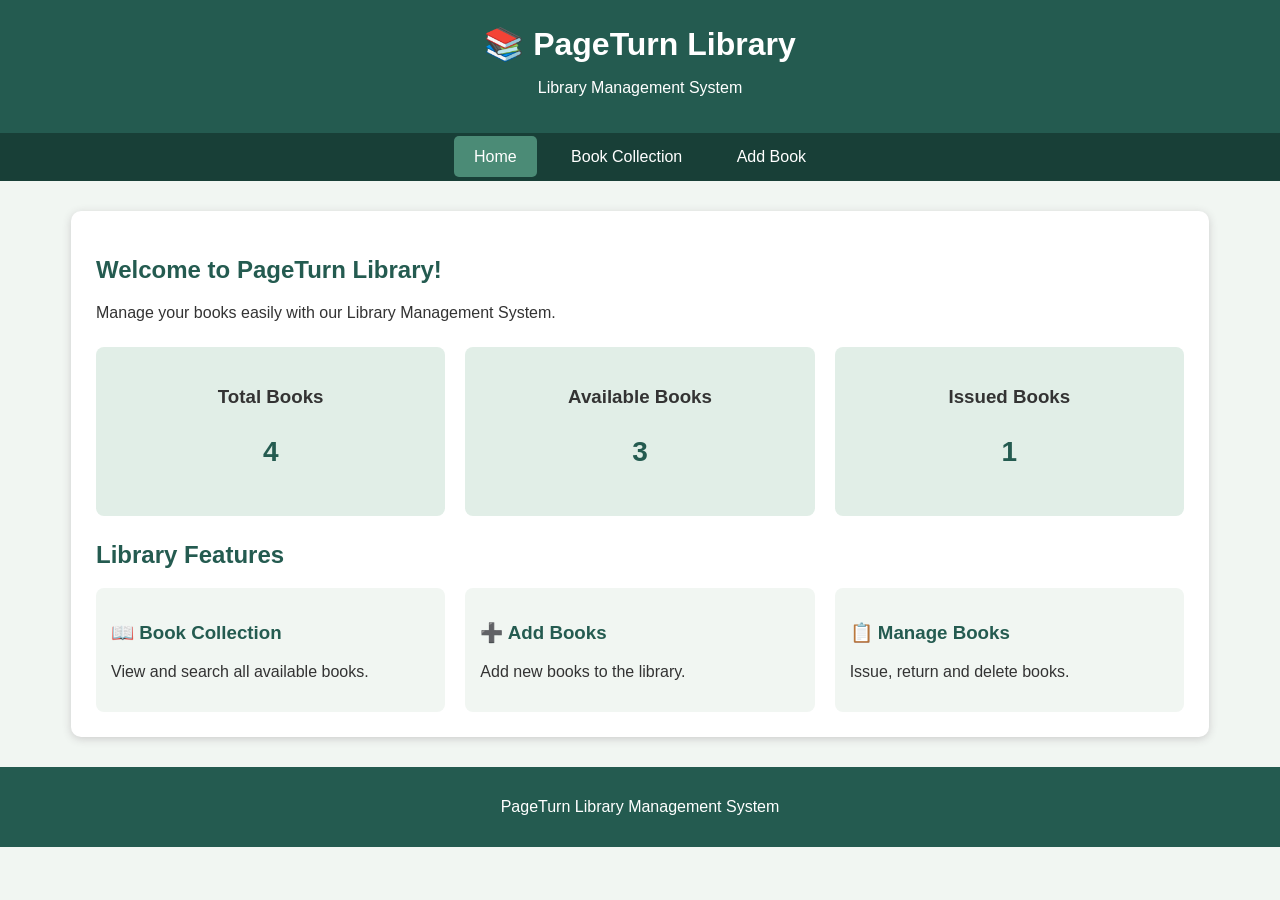
<file: index.html>
<!DOCTYPE html>
<html>
<head>
    <title>PageTurn Library</title>
    <link rel="stylesheet" href="5.css">
</head>
<body>

<header>
    <h1>📚 PageTurn Library</h1>
    <p>Library Management System</p>
</header>

<nav>
    <a href="index.html" class="active">Home</a>
    <a href="7.html">Book Collection</a>
    <a href="8.html">Add Book</a>
</nav>

<div class="container">
    <h2>Welcome to PageTurn Library!</h2>
    <p>Manage your books easily with our Library Management System.</p>

    <div class="cards">
        <div class="card">
            <h3>Total Books</h3>
            <p id="totalBooks">0</p>
        </div>

        <div class="card">
            <h3>Available Books</h3>
            <p id="availableBooks">0</p>
        </div>

        <div class="card">
            <h3>Issued Books</h3>
            <p id="issuedBooks">0</p>
        </div>
    </div>

    <h2>Library Features</h2>
    <div class="features">
        <div class="feature">
            <h3>📖 Book Collection</h3>
            <p>View and search all available books.</p>
        </div>

        <div class="feature">
            <h3>➕ Add Books</h3>
            <p>Add new books to the library.</p>
        </div>

        <div class="feature">
            <h3>📋 Manage Books</h3>
            <p>Issue, return and delete books.</p>
        </div>
    </div>
</div>

<footer>
    <p>PageTurn Library Management System</p>
</footer>

<script src="6.js"></script>
</body>
</html>
</file>
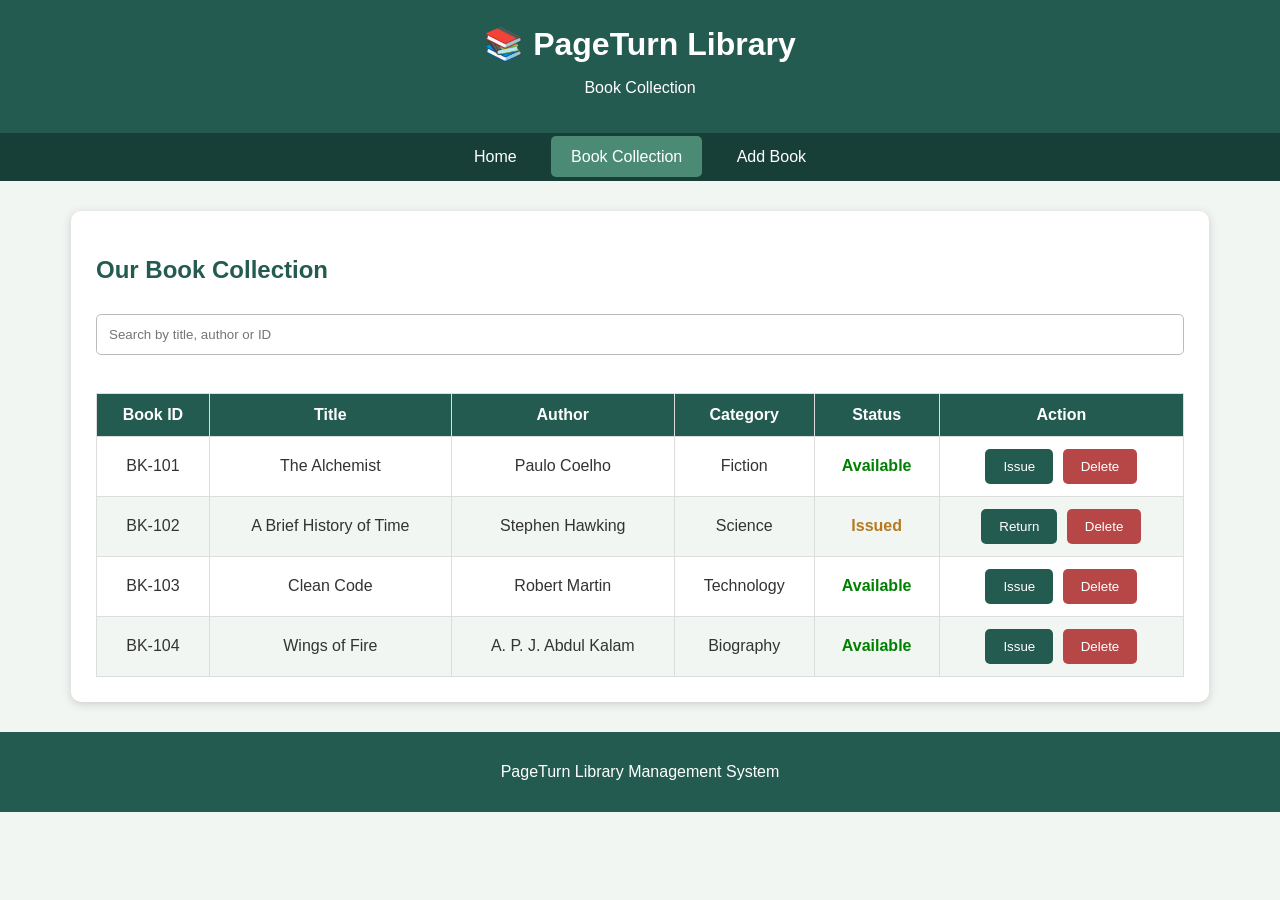
<file: 7.html>
<!DOCTYPE html>
<html>
<head>
    <title>Book Collection</title>
    <link rel="stylesheet" href="5.css">
</head>
<body>

<header>
    <h1>📚 PageTurn Library</h1>
    <p>Book Collection</p>
</header>

<nav>
    <a href="index.html">Home</a>
    <a href="7.html" class="active">Book Collection</a>
    <a href="8.html">Add Book</a>
</nav>

<div class="container">
    <h2>Our Book Collection</h2>

    <input type="text" id="searchInput"
    placeholder="Search by title, author or ID">

    <table>
        <thead>
            <tr>
                <th>Book ID</th>
                <th>Title</th>
                <th>Author</th>
                <th>Category</th>
                <th>Status</th>
                <th>Action</th>
            </tr>
        </thead>

        <tbody id="bookTable"></tbody>
    </table>
</div>

<footer>
    <p>PageTurn Library Management System</p>
</footer>

<script src="6.js"></script>
</body>
</html>
</file>
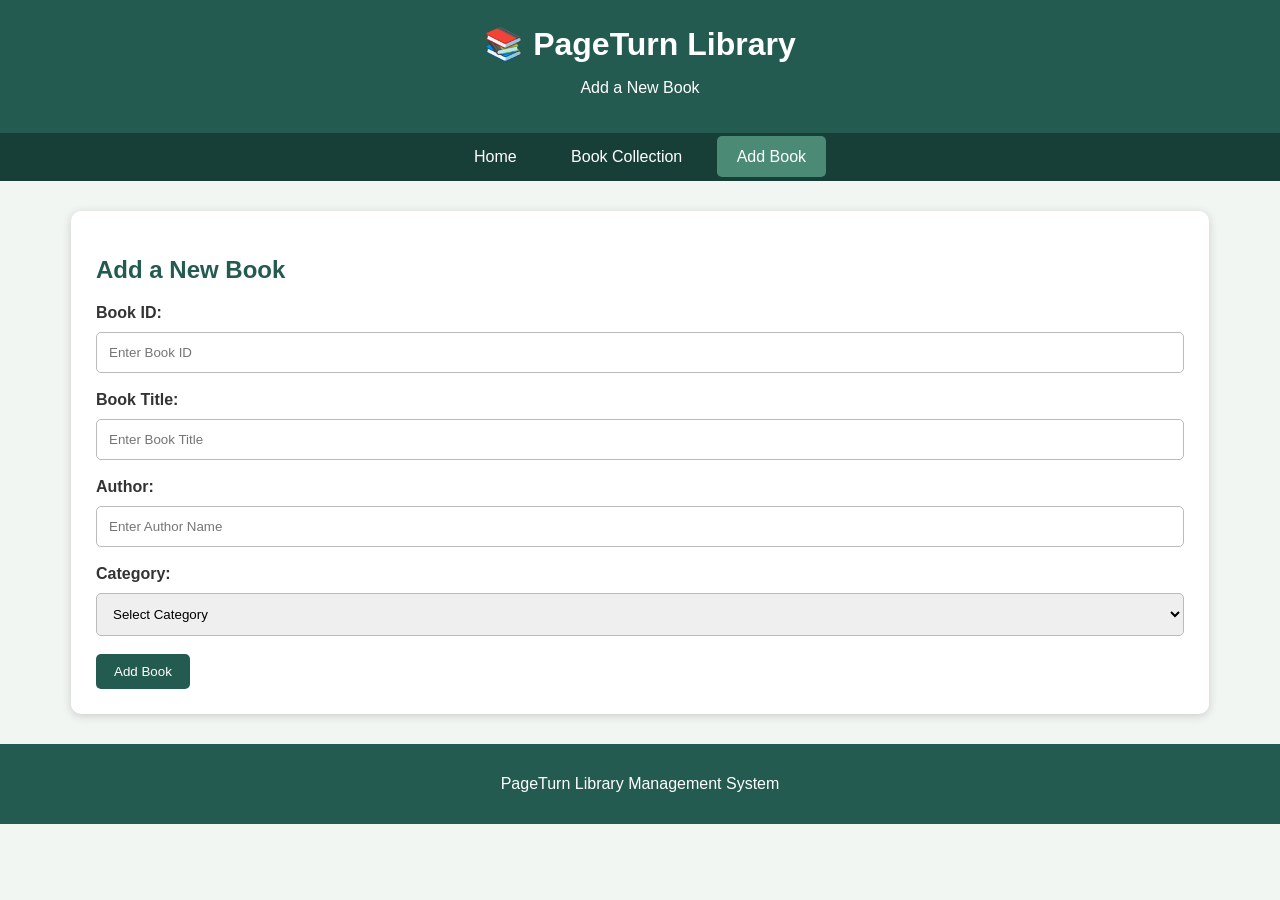
<file: 8.html>
<!DOCTYPE html>
<html>
<head>
    <title>Add Book</title>
    <link rel="stylesheet" href="5.css">
</head>
<body>

<header>
    <h1>📚 PageTurn Library</h1>
    <p>Add a New Book</p>
</header>

<nav>
    <a href="index.html">Home</a>
    <a href="7.html">Book Collection</a>
    <a href="8.html" class="active">Add Book</a>
</nav>

<div class="container">
    <h2>Add a New Book</h2>

    <form id="bookForm">

        <label>Book ID:</label>
        <input type="text" id="bookId"
        placeholder="Enter Book ID" required>

        <label>Book Title:</label>
        <input type="text" id="bookTitle"
        placeholder="Enter Book Title" required>

        <label>Author:</label>
        <input type="text" id="bookAuthor"
        placeholder="Enter Author Name" required>

        <label>Category:</label>
        <select id="bookCategory" required>
            <option value="">Select Category</option>
            <option>Fiction</option>
            <option>Science</option>
            <option>Technology</option>
            <option>History</option>
            <option>Biography</option>
            <option>Education</option>
            <option>Literature</option>
        </select>

        <button type="submit">Add Book</button>

    </form>
</div>

<footer>
    <p>PageTurn Library Management System</p>
</footer>

<script src="6.js"></script>
</body>
</html>
</file>
<file: 5.css>
/* General styling */
body {
    margin: 0;
    padding: 0;
    font-family: Arial, sans-serif;
    background-color: #f1f6f2;
    color: #333;
}

/* Header */
header {
    background-color: #245b50;
    color: white;
    text-align: center;
    padding: 20px;
}

header h1 {
    margin: 5px;
}

/* Navigation bar */
nav {
    background-color: #183f37;
    padding: 15px;
    text-align: center;
    position: sticky;
    top: 0;
}

nav a {
    color: white;
    text-decoration: none;
    padding: 12px 20px;
    margin: 5px;
}

nav a:hover,
nav a.active {
    background-color: #4b8b76;
    border-radius: 5px;
}

/* Main container */
.container {
    width: 85%;
    margin: 30px auto;
    padding: 25px;
    background-color: white;
    border-radius: 10px;
    box-shadow: 0 2px 8px #cccccc;
    min-height: 350px;
}

h2 {
    color: #245b50;
}

/* Dashboard cards */
.cards {
    display: flex;
    gap: 20px;
    margin: 25px 0;
}

.card {
    background-color: #e1eee7;
    padding: 20px;
    flex: 1;
    text-align: center;
    border-radius: 8px;
}

.card p {
    font-size: 28px;
    font-weight: bold;
    color: #245b50;
}

/* Features */
.features {
    display: flex;
    gap: 20px;
}

.feature {
    background-color: #f1f6f2;
    padding: 15px;
    flex: 1;
    border-radius: 8px;
}

.feature h3 {
    color: #245b50;
}

/* Input fields */
input, select {
    width: 100%;
    padding: 12px;
    margin: 10px 0 18px;
    border: 1px solid #bbb;
    border-radius: 5px;
    box-sizing: border-box;
}

/* Form labels */
label {
    font-weight: bold;
}

/* Buttons */
button {
    background-color: #245b50;
    color: white;
    padding: 10px 18px;
    border: none;
    border-radius: 5px;
    cursor: pointer;
}

button:hover {
    background-color: #397b69;
}

/* Table */
table {
    width: 100%;
    border-collapse: collapse;
    margin-top: 20px;
}

th {
    background-color: #245b50;
    color: white;
}

th, td {
    padding: 12px;
    border: 1px solid #ddd;
    text-align: center;
}

tr:nth-child(even) {
    background-color: #f1f6f2;
}

/* Status */
.available {
    color: green;
    font-weight: bold;
}

.issued {
    color: #b47a20;
    font-weight: bold;
}

/* Action buttons */
.delete-btn {
    background-color: #b74747;
    margin-left: 5px;
}

/* Footer */
footer {
    background-color: #245b50;
    color: white;
    text-align: center;
    padding: 15px;
    margin-top: 30px;
}

/* Clear property */
.clear {
    clear: both;
}

/* Small screen design */
@media (max-width: 700px) {
    .cards, .features {
        flex-direction: column;
    }

    .container {
        width: 90%;
        padding: 15px;
    }

    nav a {
        display: inline-block;
        padding: 8px;
        margin: 2px;
    }

    table {
        font-size: 12px;
    }
}
</file>
